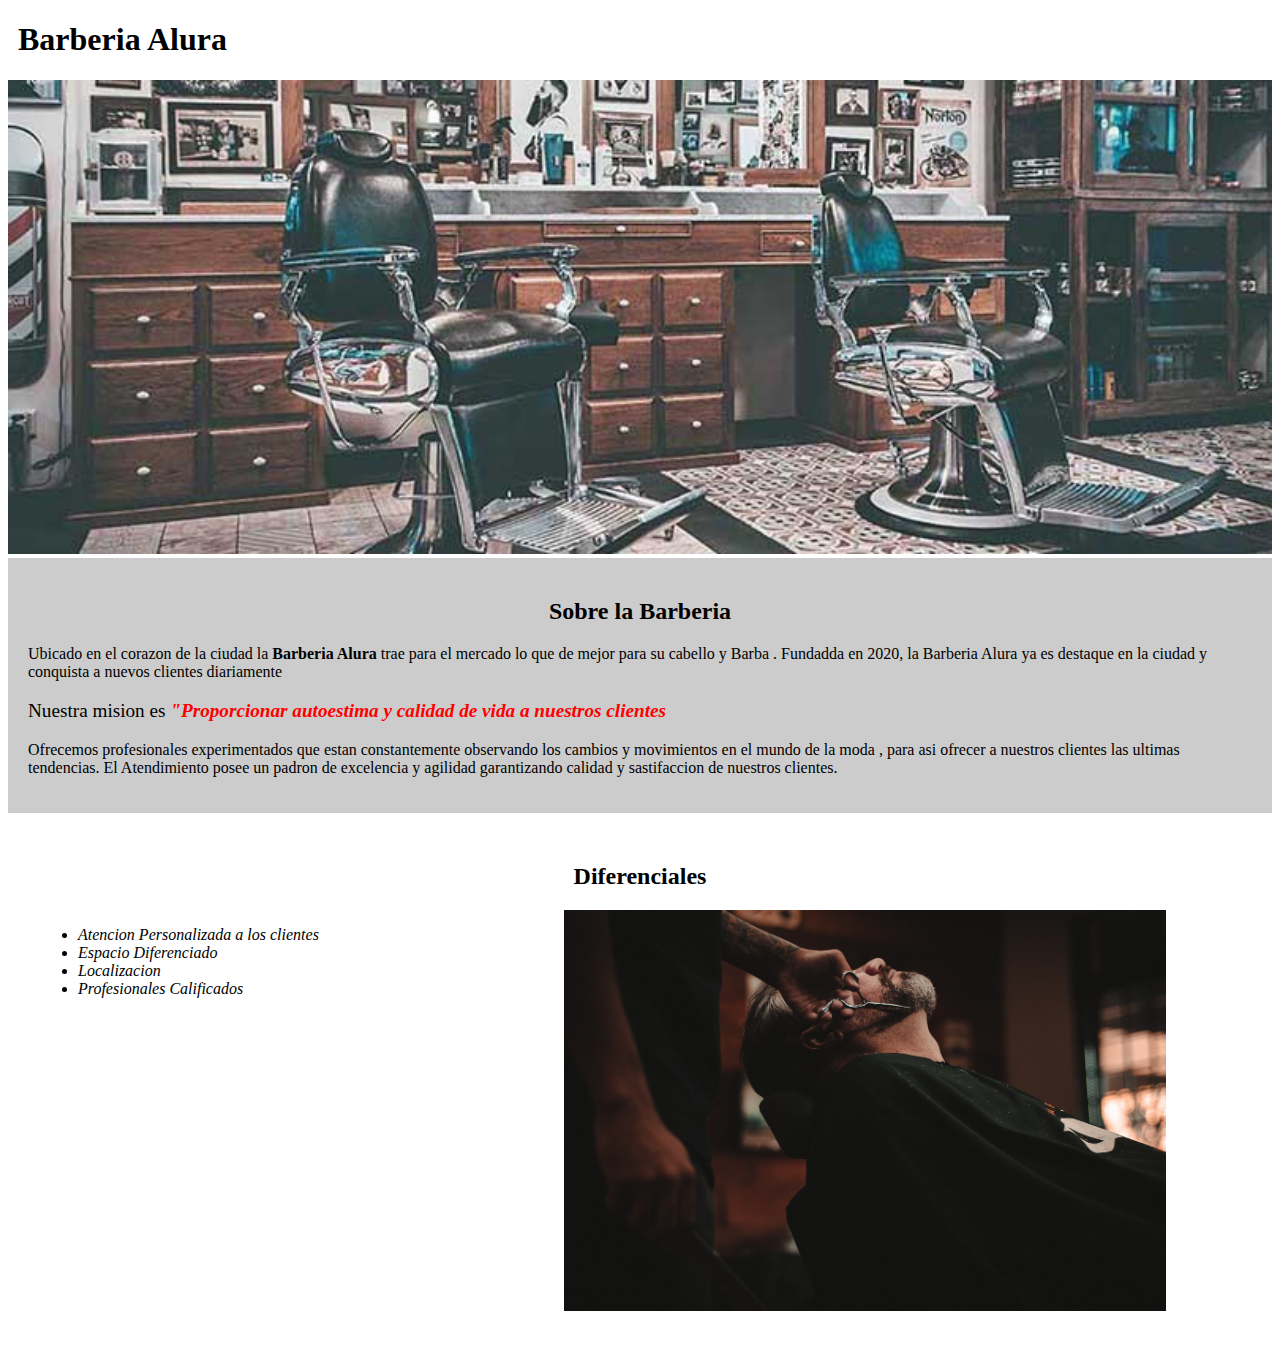
<file: HTML CSS3/index.html>
<!DOCTYPE html>
<html>
  <head>
    <meta charset="UTF-8" />
    <meta http-equiv="X-UA-Compatible" content="IE=edge" />
    <meta name="viewport" content="width=device-width, initial-scale=1.0" />
    <title>Barberia Alura</title>
    <link rel="stylesheet" href="styles.css" />
  </head>
  <body>
    <header>
      <h1 class="tituloprincipal">Barberia Alura</h1>
    </header>
    <img id="banner" src="Recursos/banner.jpg" alt="Banner" />
    <div class="principal">
      <h2 class="titulocentrado">Sobre la Barberia</h2>
      <p class="parrafos">
        Ubicado en el corazon de la ciudad la
        <strong>Barberia Alura </strong> trae para el mercado lo que de mejor
        para su cabello y Barba . Fundadda en 2020, la Barberia Alura ya es
        destaque en la ciudad y conquista a nuevos clientes diariamente
      </p>
      <p id="mision">
        Nuestra mision es
        <em
          ><strong
            >"Proporcionar autoestima y calidad de vida a nuestros
            clientes</strong
          ></em
        >
      </p>
      <p class="parrafos">
        Ofrecemos profesionales experimentados que estan constantemente
        observando los cambios y movimientos en el mundo de la moda , para asi
        ofrecer a nuestros clientes las ultimas tendencias. El Atendimiento
        posee un padron de excelencia y agilidad garantizando calidad y
        sastifaccion de nuestros clientes.
      </p>
    </div>
    <div class="diferenciales">
      <h2 class="titulocentrado">Diferenciales</h2>
      <ul class="listadiferenciales">
        <li class="items">Atencion Personalizada a los clientes</li>
        <li class="items">Espacio Diferenciado</li>
        <li class="items">Localizacion</li>
        <li class="items">Profesionales Calificados</li>
      </ul>
      <img class="imgdiferenciales" src="Recursos/diferenciales.jpg" alt="Diferenciales">
    </div>
  </body>
</html>
</file>
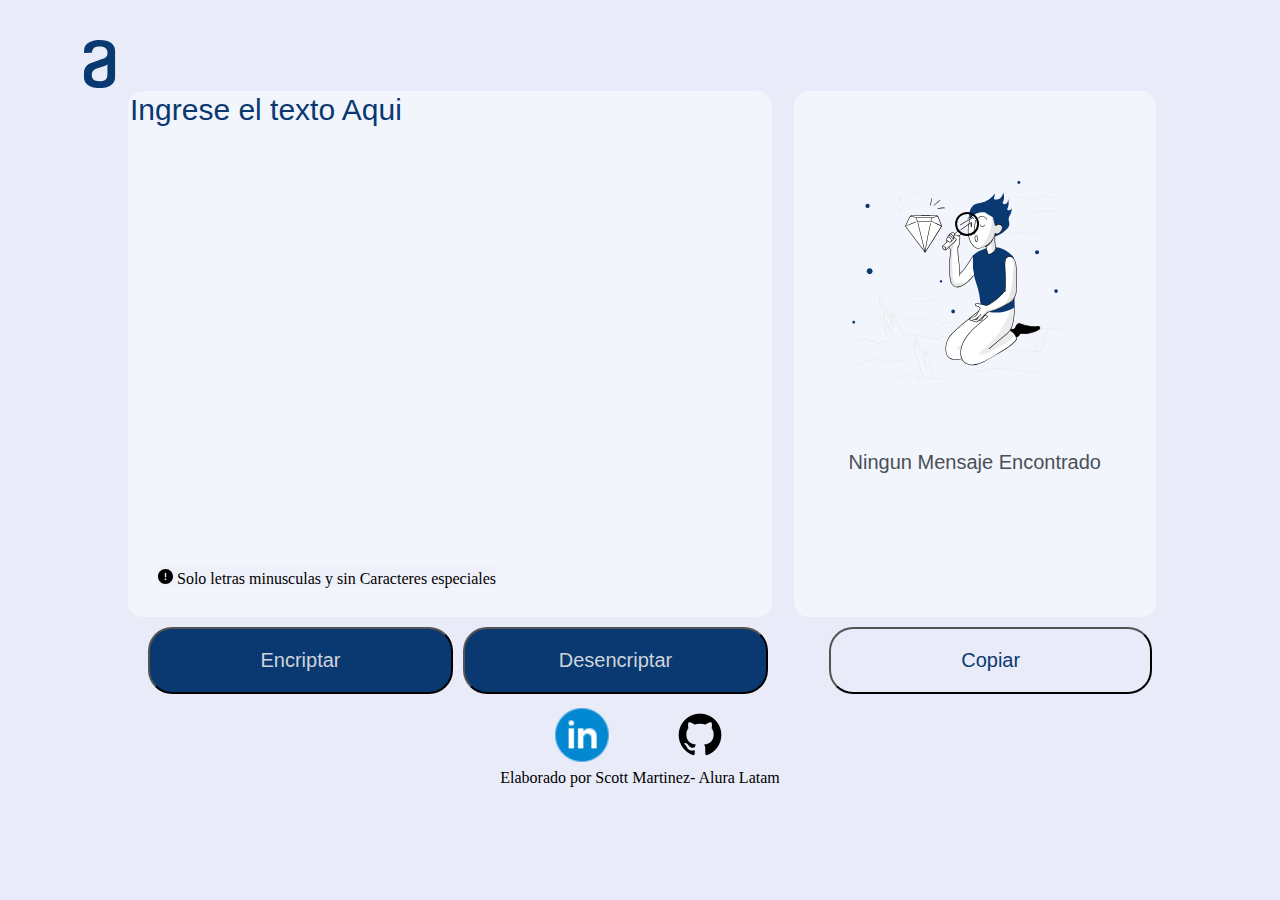
<file: RetoCifrador/index.html>
<!DOCTYPE html>
<html lang="en">
  <head>
    <meta charset="UTF-8" />
    <meta http-equiv="X-UA-Compatible" content="IE=edge" />
    <meta name="viewport" content="width=device-width, initial-scale=1.0" />
    <link rel="stylesheet" href="reset.css" />
    <link rel="stylesheet" href="style.css" />
    <title>Encriptador-Desencriptador</title>
  </head>
  <body>
    <header>
      <h1><img class="logo" src="Recursos/Logo.svg" alt="Logotipo Alura" "></h1>
    </header>
    <main class="container">
      <div class="texto">
        <textarea class="texto_textarea" id="txtTexto"></textarea>
        <div class="condiciones">
          <p class="condiciones__p">
            <img
              class="icono_exclamacion"
              src="Recursos/circle-exclamation-solid.svg"
            />
            Solo letras minusculas y sin Caracteres especiales
          </p>
        </div>
        <div class="botones">
          <button class="boton" type="button" id="btnEncriptar">
            Encriptar
          </button>
          <button class="boton" type="button" id="btnDesencriptar">
            Desencriptar
          </button>
        </div>
      </div>
      <div class="resultado">
        <div id="divimagen" class="imagen">
          <img
            class="muneco"
            src="Recursos/Muñeco.svg"
            alt="Muñeco sin resultado"
          />
        </div>
        <textarea class="resultado_area" id="txtResultado"></textarea>
        <div class="copiar">
          <button class="btncopiar" type="button" id="btnCopiar">Copiar</button>
        </div>
      </div>
    </main>
    <footer>
      <div class="piepagina">
       <div>
        <a href="https://www.linkedin.com/in/scott-martinez-olivas" target="_blank"><img  class="redes"src="Recursos/icons8-linkedin-circled-48.png" alt="Logotipo de Linkedin"></a>
        <a href="https://github.com/scottmartinez" target="_blank"> <img  class="redes"src="Recursos/icons8-github-64.png" alt="Logotipo de Github"></a>
        <p>Elaborado por Scott Martinez- Alura Latam</p>
       </div>
      </div>

    </footer>
  </body>
  <script src="scripts.js"></script>
</html>
</file>
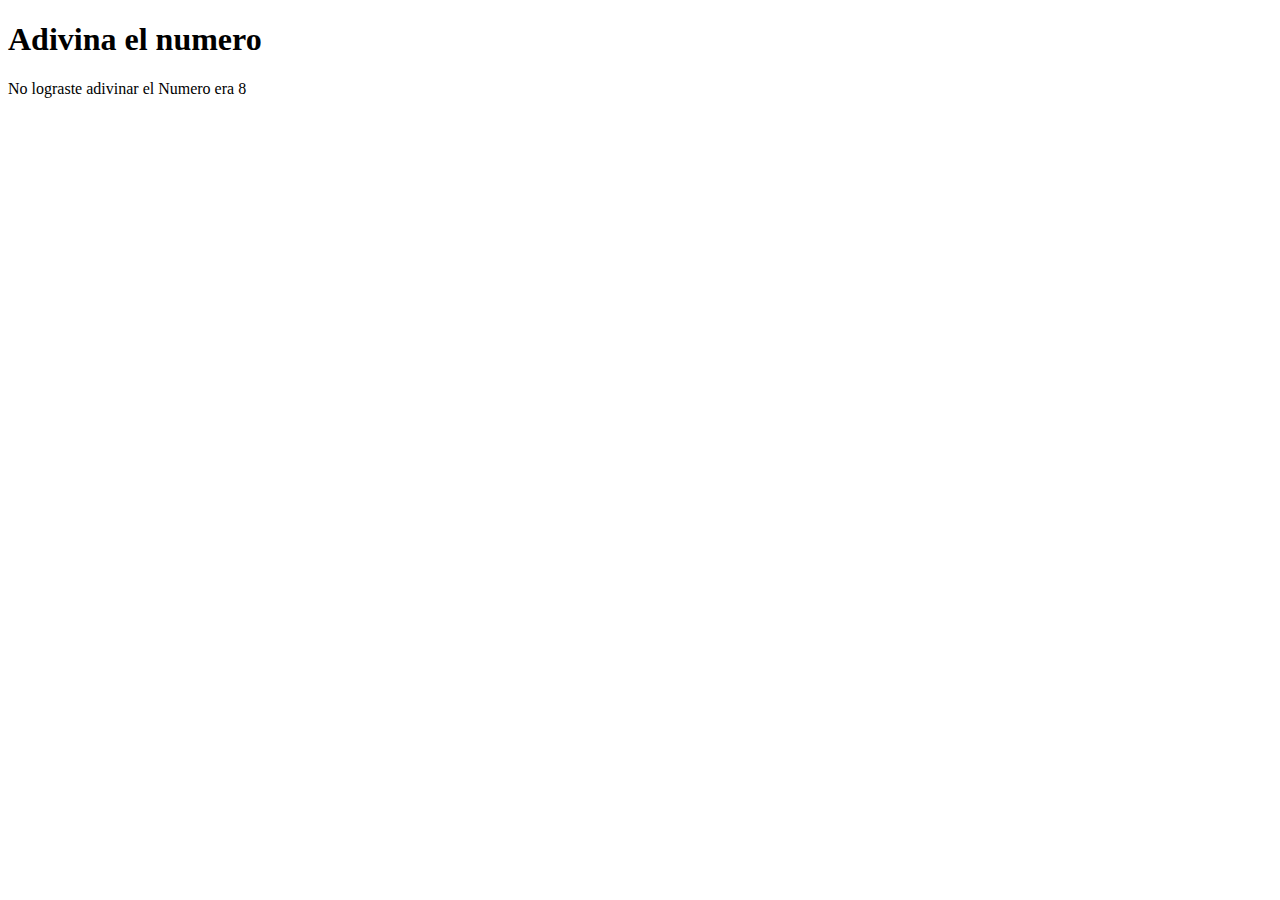
<file: adivinanzas.html>
<!DOCTYPE html>
<html lang="en">
  <head>
    <meta charset="UTF-8" />
    <meta http-equiv="X-UA-Compatible" content="IE=edge" />
    <meta name="viewport" content="width=device-width, initial-scale=1.0" />
    <title>Document</title>
  </head>
  <body>
    <h1>Adivina el numero</h1>
    <p id="mensaje"></p>
  </body>
  <script src="scripts.js"></script>
</html>
</file>
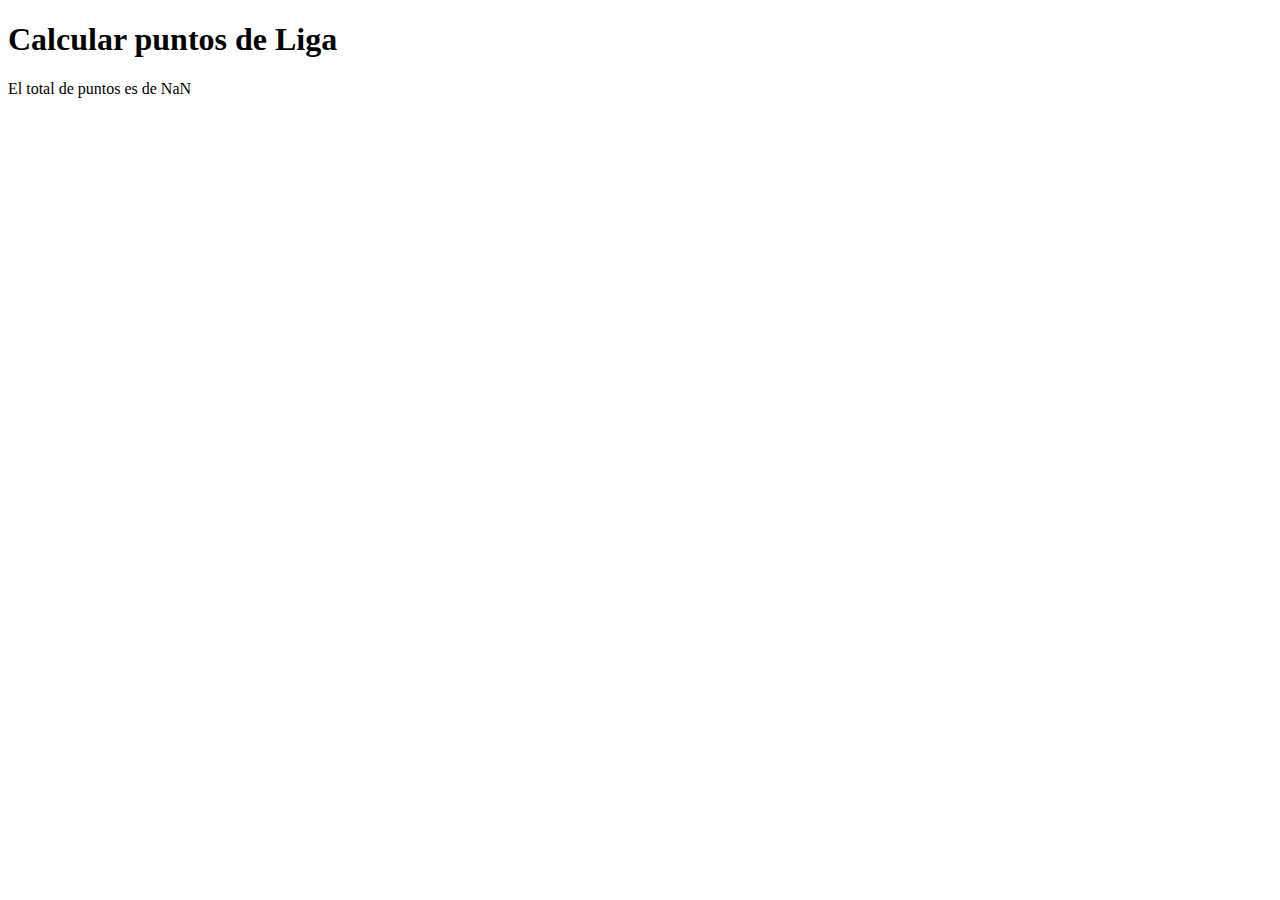
<file: futbol.html>
<!DOCTYPE html>
<html lang="en">
  <head>
    <meta charset="UTF-8" />
    <meta http-equiv="X-UA-Compatible" content="IE=edge" />
    <meta name="viewport" content="width=device-width, initial-scale=1.0" />

    <title>Document</title>
  </head>
  <body>
    <h1>Calcular puntos de Liga</h1>
    <p id="puntos"></p>
  </body>
  <script src="scripts.js"></script>
</html>
</file>
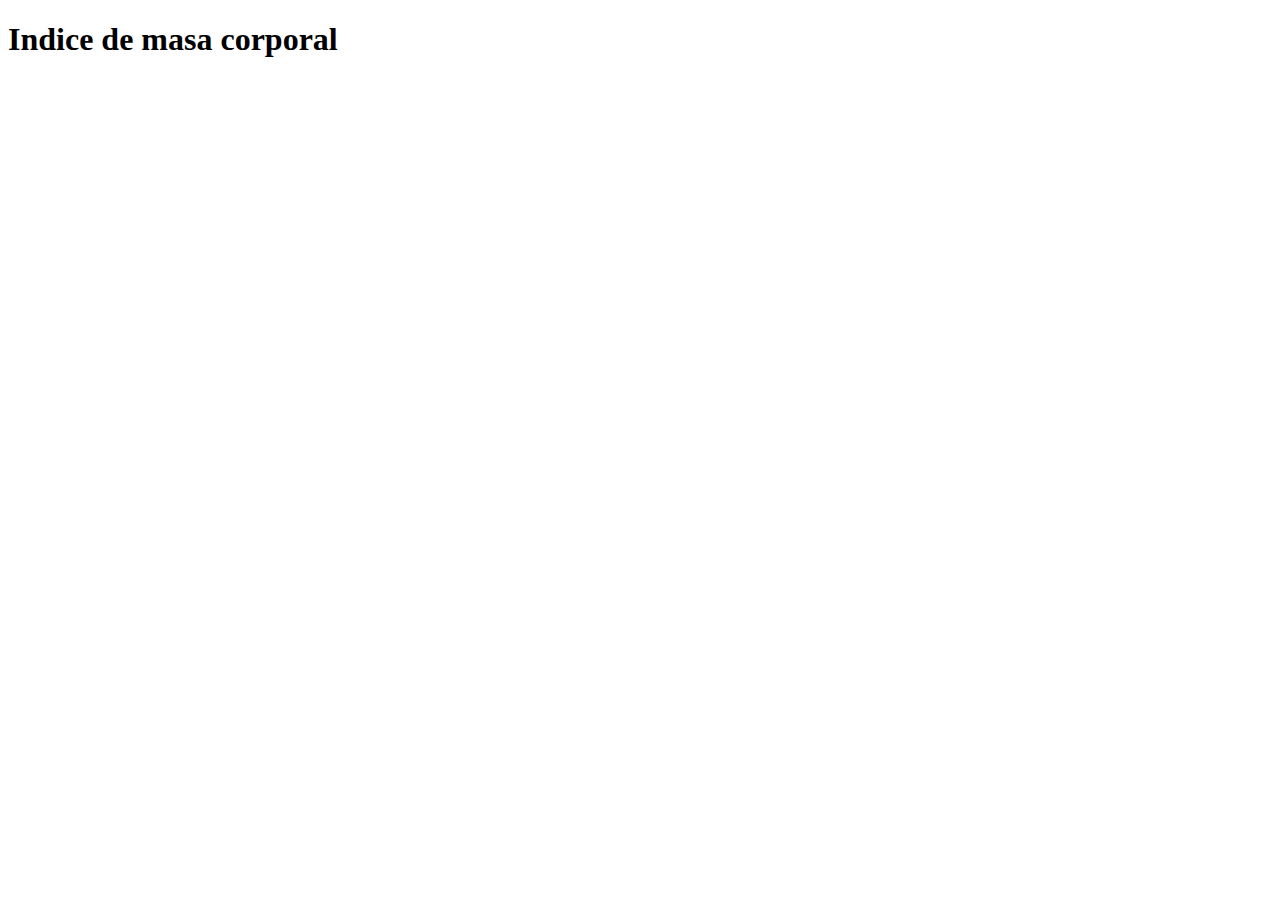
<file: imc.html>
<!DOCTYPE html>
<html lang="en">
<head>
    <meta charset="UTF-8">
    <meta http-equiv="X-UA-Compatible" content="IE=edge">
    <meta name="viewport" content="width=device-width, initial-scale=1.0">
    <script src="scripts.js"></script>
    <title>Document</title>
</head>
<body>
    <h1>Indice de masa corporal</h1>


</body>
</html>
</file>
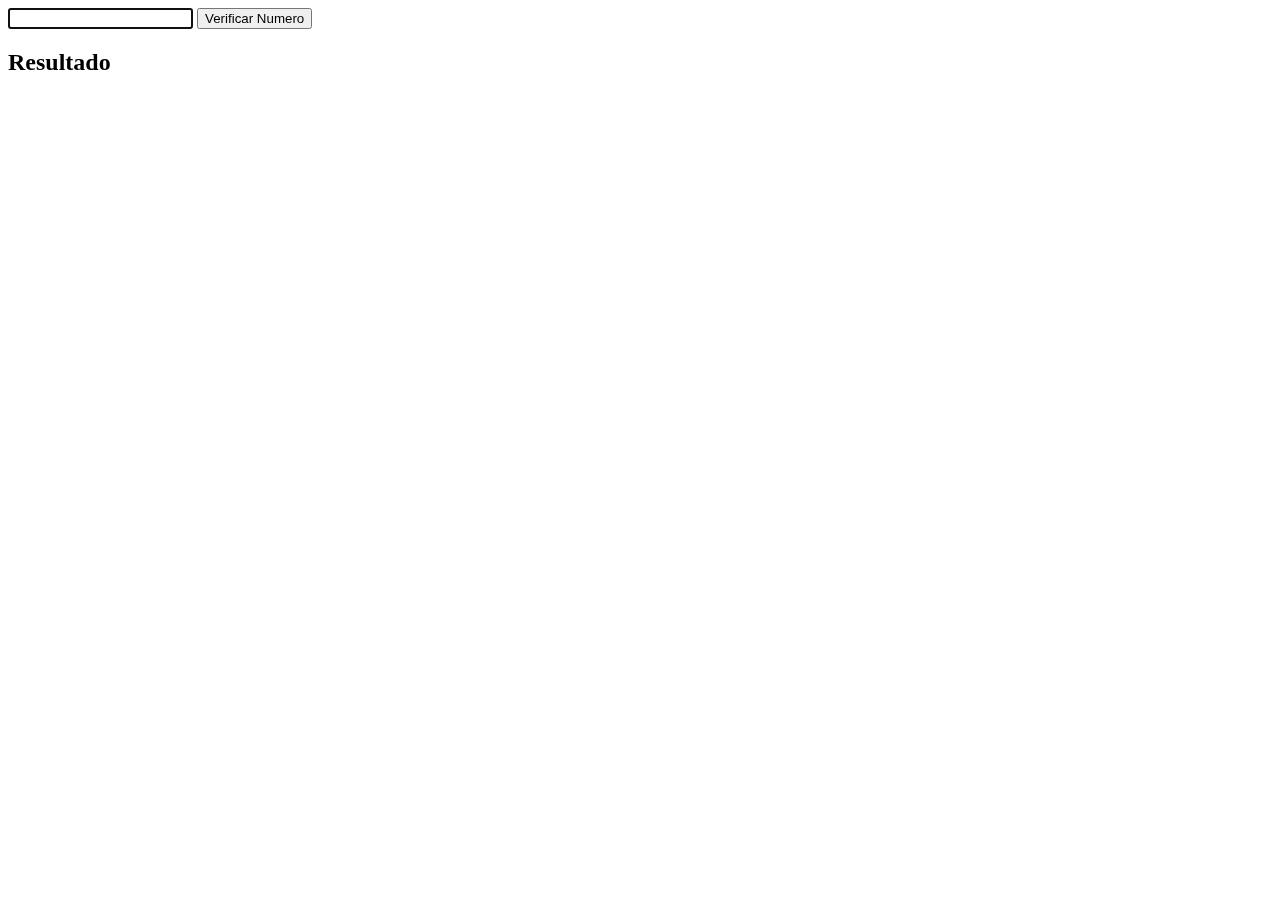
<file: juego_secreto.html>
<!DOCTYPE html>
<html lang="en">
  <head>
    <meta charset="UTF-8" />
    <meta http-equiv="X-UA-Compatible" content="IE=edge" />
    <meta name="viewport" content="width=device-width, initial-scale=1.0" />
    <title>Juego Secreto</title>
  </head>
  <body>
    <input type="text" />
    <button>Verificar Numero</button>
    <h2 id="resultado">Resultado</h2>
  </body>
  <script src="scripts.js"></script>
</html>
</file>
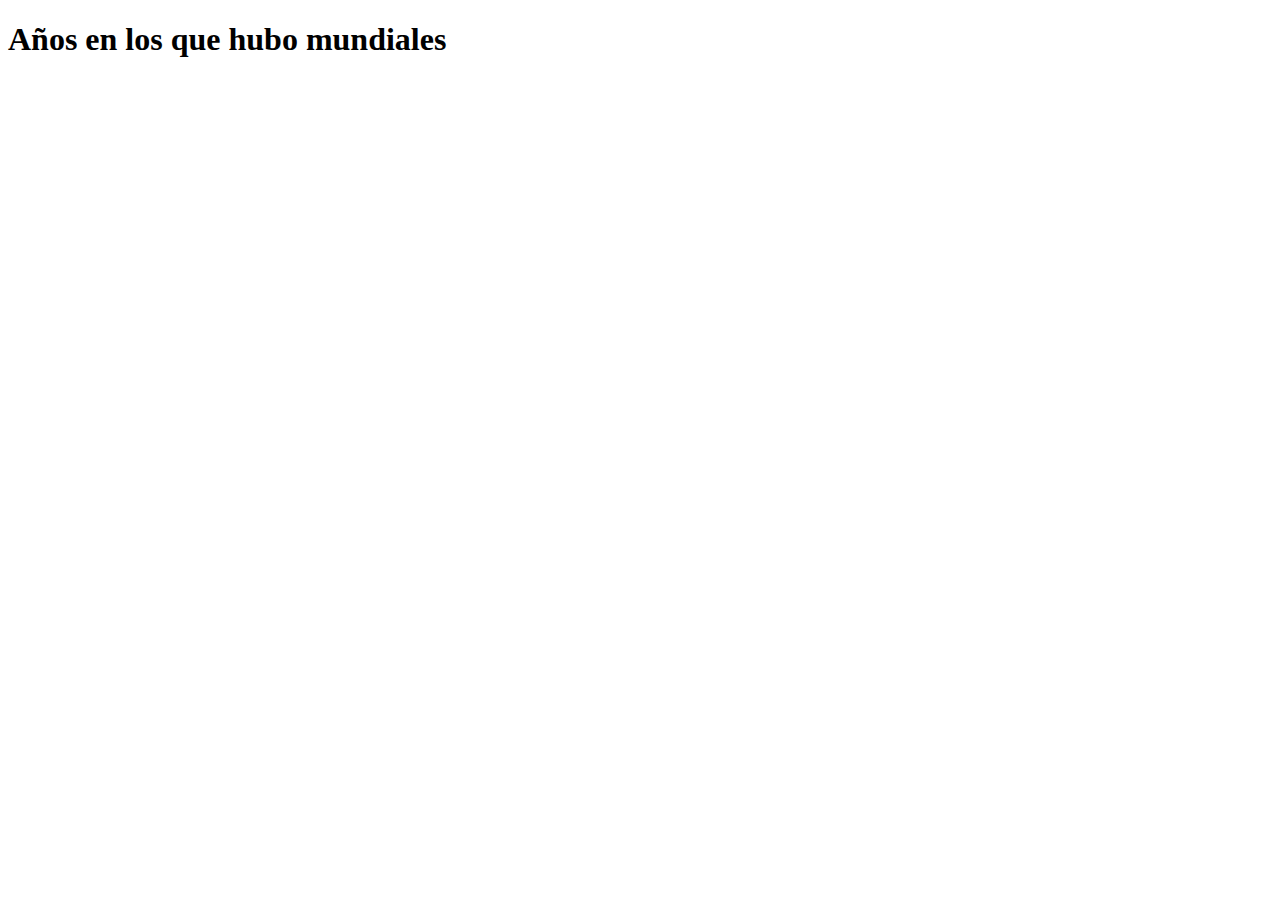
<file: mundiales.html>
<!DOCTYPE html>
<html lang="en">
  <head>
    <meta charset="UTF-8" />
    <meta http-equiv="X-UA-Compatible" content="IE=edge" />
    <meta name="viewport" content="width=device-width, initial-scale=1.0" />
    <title>Document</title>
  </head>
  <body>
    <h1>Años en los que hubo mundiales</h1>
    <p id="listMundiales"></p>
  </body>
  <script src="scripts.js"></script>
</html>
</file>
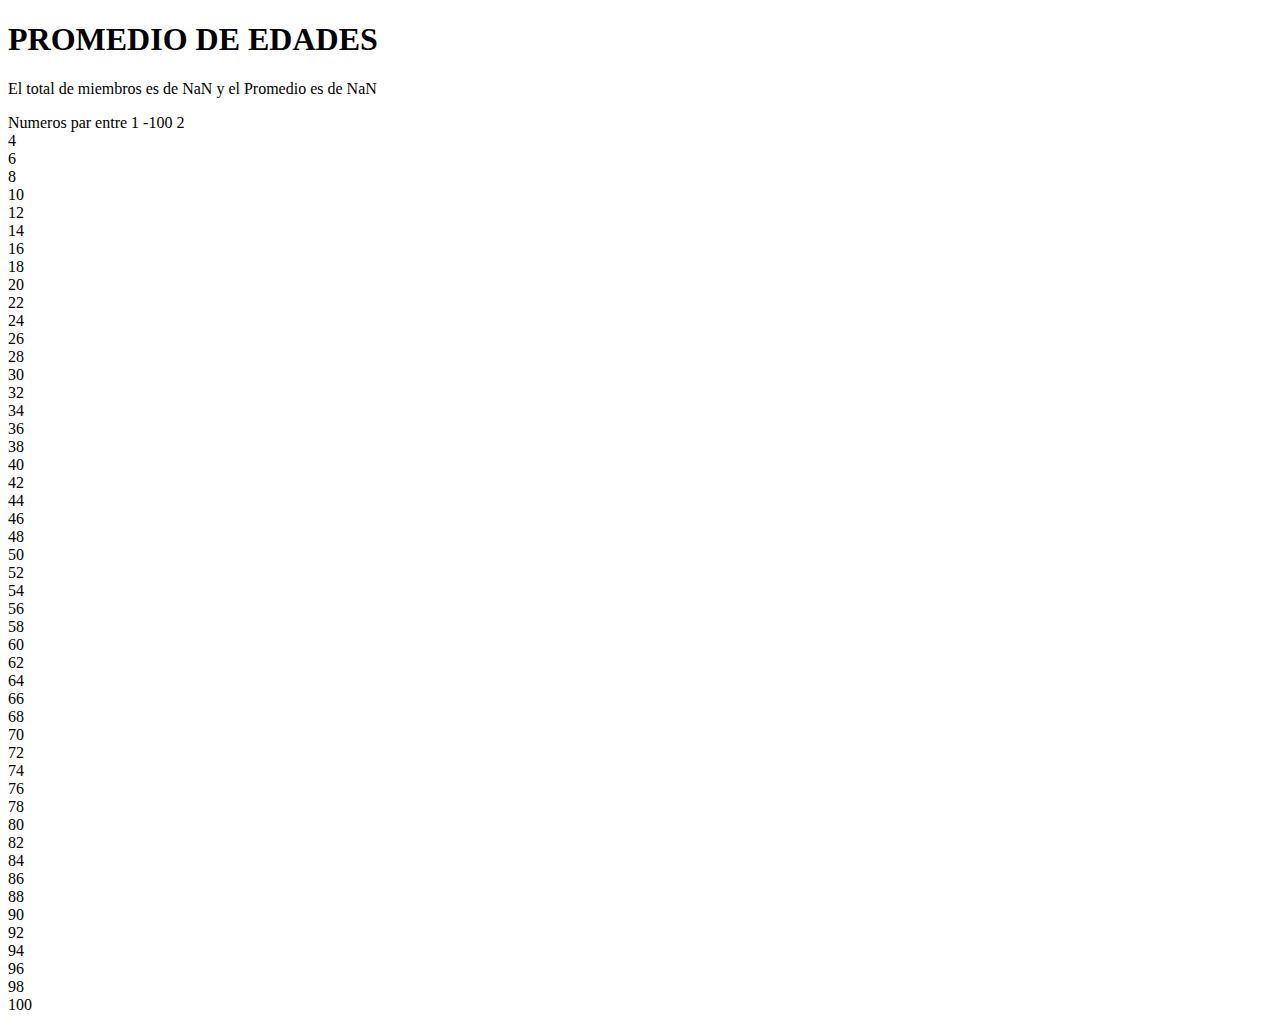
<file: promedios.html>
<!DOCTYPE html>
<html lang="en">
  <head>
    <meta charset="UTF-8" />
    <meta http-equiv="X-UA-Compatible" content="IE=edge" />
    <meta name="viewport" content="width=device-width, initial-scale=1.0" />
    <title>Promedio Edades</title>
  </head>
  <body>
    <h1>PROMEDIO DE EDADES</h1>
    <p id="edades"></p>
  </body>
  <script src="scripts.js"></script>
</html>
</file>
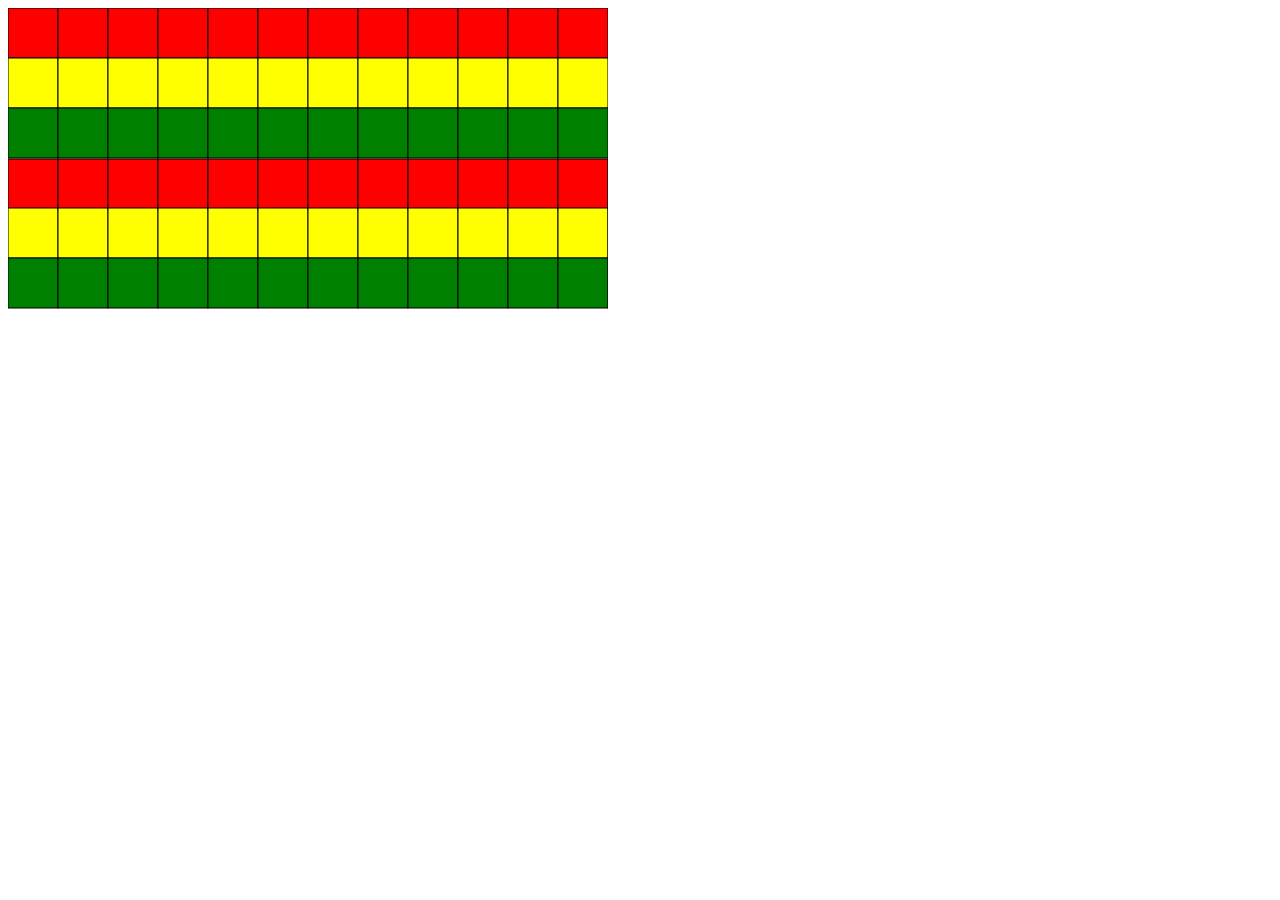
<file: Animaciones/Canvas.html>
<!DOCTYPE html>
<html lang="en">
<head>
    <meta charset="UTF-8">
    <meta http-equiv="X-UA-Compatible" content="IE=edge">
    <meta name="viewport" content="width=device-width, initial-scale=1.0">
   
    <title>Juego tiro al blanco</title>
</head>
<body>
    <canvas id="canva" width="600" height="400">

    </canvas>
</body>
<script src="javascript.js"></script>
</html>
</file>
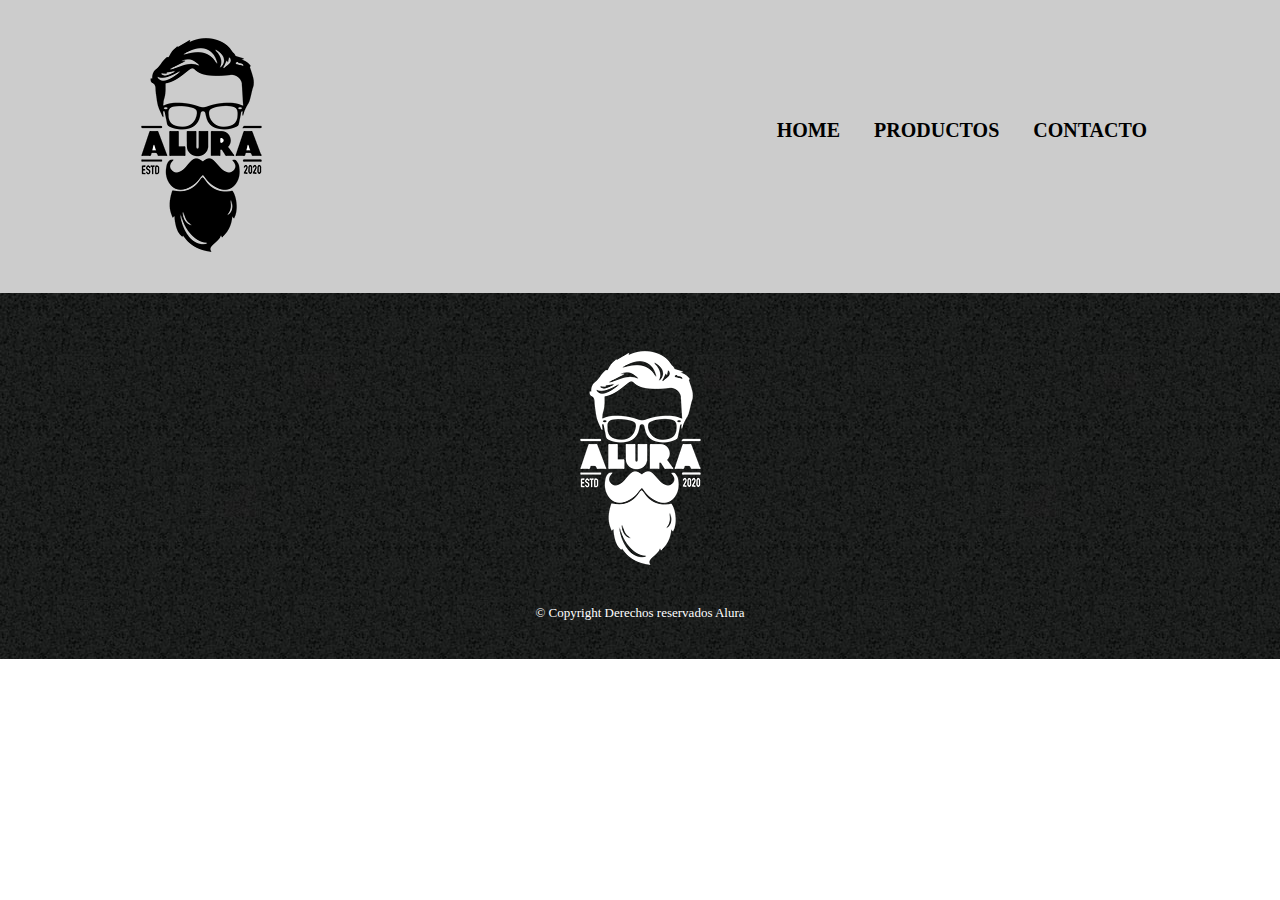
<file: HTML CSS3/contacto.html>
<!DOCTYPE html>
<html lang="en">
  <head>
    <meta charset="UTF-8" />
    <meta http-equiv="X-UA-Compatible" content="IE=edge" />
    <meta name="viewport" content="width=device-width, initial-scale=1.0" />
    <title>Productos-Barberia</title>
    <link rel="stylesheet" href="reset.css" />
    <link rel="stylesheet" href="styles.css" />
  </head>
  <body>
    <header class="headers">
      <div class="caja__div">
        <h1><img src="Recursos/logo.png" alt="Logo Barberia Alura" /></h1>

        <nav class="navegacion">
          <ul class="navegacion__ul">
            <li class="navegacion__ul_li"><a href="index.html">Home</a></li>
            <li class="navegacion__ul_li">
              <a href="productos.html">Productos</a>
            </li>
            <li class="navegacion__ul_li">
              <a href="https://www.google.com/search?q=%22Barberia+Alura%22"
                >Contacto</a
              >
            </li>
          </ul>
        </nav>
      </div>
    </header>
    <main>
        
    </main>
    <footer>
        <img src="Recursos/logo-blanco.png" alt="Fondo Footer">
        <p class="copyright">&copy Copyright Derechos reservados Alura</p>
    </footer>
  </body>
</html>
</file>
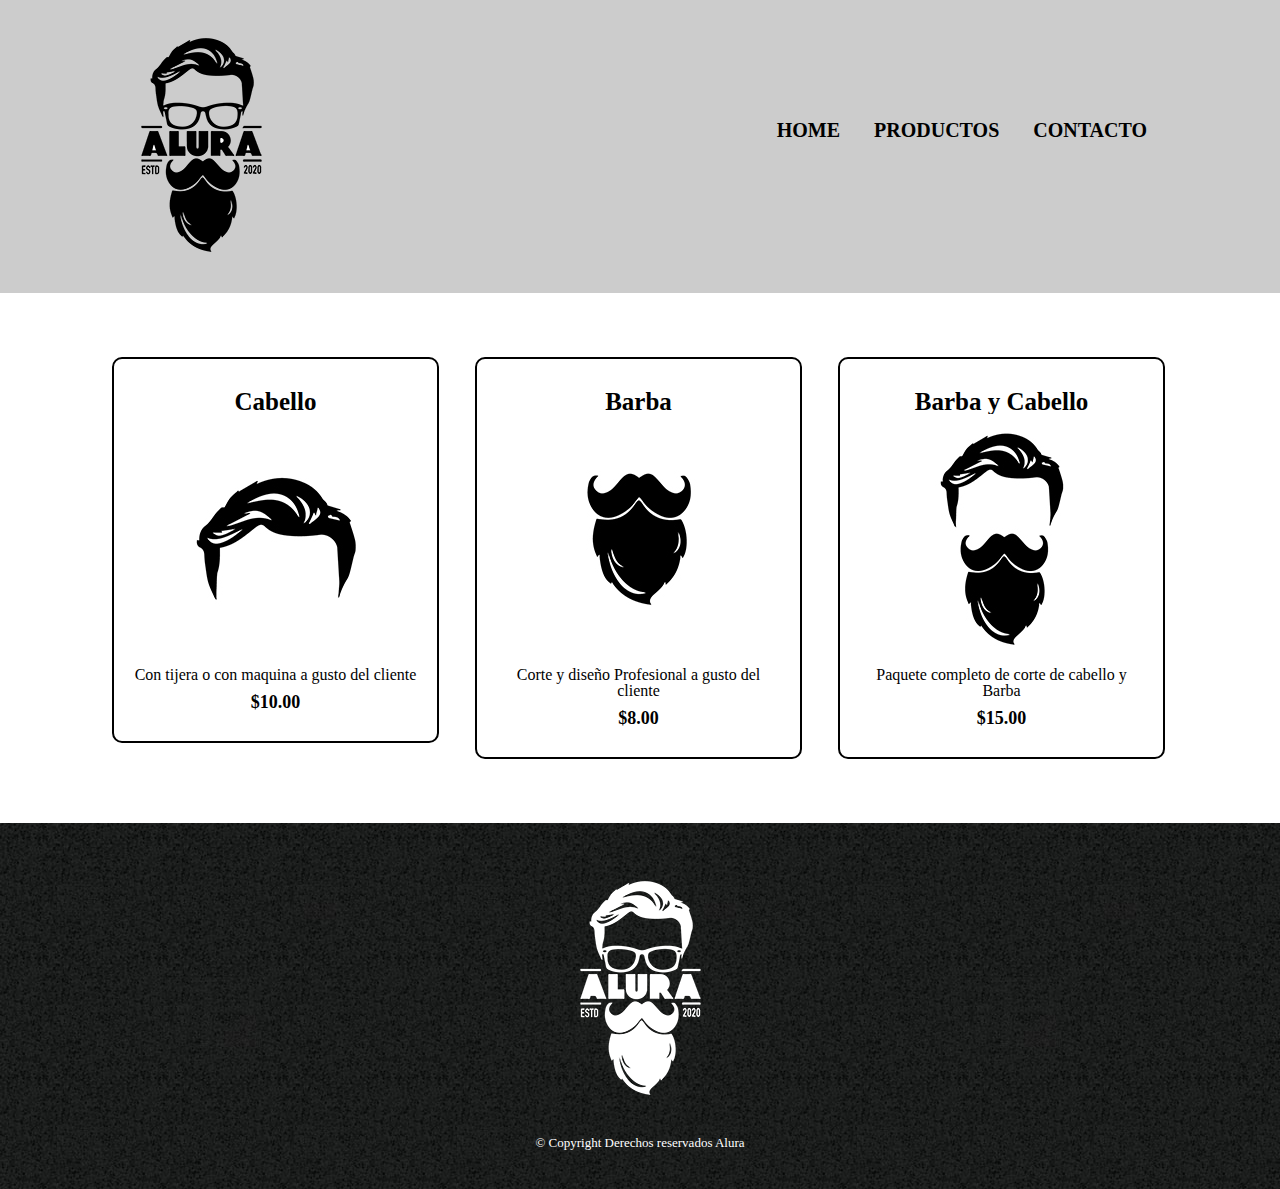
<file: HTML CSS3/productos.html>
<!DOCTYPE html>
<html lang="en">
  <head>
    <meta charset="UTF-8" />
    <meta http-equiv="X-UA-Compatible" content="IE=edge" />
    <meta name="viewport" content="width=device-width, initial-scale=1.0" />
    <title>Productos-Barberia</title>
    <link rel="stylesheet" href="reset.css" />
    <link rel="stylesheet" href="styles.css" />
  </head>
  <body>
    <header class="headers">
      <div class="caja__div">
        <h1><img src="Recursos/logo.png" alt="Logo Barberia Alura" /></h1>

        <nav class="navegacion">
          <ul class="navegacion__ul">
            <li class="navegacion__ul_li"><a href="index.html">Home</a></li>
            <li class="navegacion__ul_li">
              <a href="productos.html">Productos</a>
            </li>
            <li class="navegacion__ul_li">
              <a href="contacto.html"
                >Contacto</a
              >
            </li>
          </ul>
        </nav>
      </div>
    </header>
    <main>
       <ul class="productos__main">
        <li>
            <h2>Cabello</h2>
            <img src="Recursos/cabello.jpg" alt="Cabello">
            <p class="producto_descripcion"> Con tijera o con maquina a gusto del cliente</p>
            <p class="productos_precio">$10.00</p>
        </li>
        <li>
            <h2>Barba</h2>
            <img src="Recursos/barba.jpg" alt="Barba">
            <p class="producto_descripcion">Corte y diseño Profesional a gusto del cliente</p>
            <p class="productos_precio">$8.00</p>
        </li>
        <li>
            <h2>Barba y Cabello</h2>
            <img src="Recursos/cabello+barba.jpg" alt="Corte de Cabello mas Barba">
            <p class="producto_descripcion">Paquete completo de corte de cabello y Barba</p>
            <p class="productos_precio">$15.00</p>
        </li>
       </ul>
    </main>
    <footer>
        <img src="Recursos/logo-blanco.png" alt="Fondo Footer">
        <p class="copyright">&copy Copyright Derechos reservados Alura</p>
    </footer>
  </body>
</html>
</file>
<file: HTML CSS3/styles.css>
#banner{
  width: 100%;
}
.principal{
  background: #cccccc;
  padding: 20px;
}
.tituloprincipal {
  padding-left: 10px;
}
.parrafos {
  background: #cccccc;
}
/*una etiqueta dentro de otra */
em strong {
  color: red;
}
/*Selector por id*/
#mision{
    font-size: 1.2rem;
}
.titulocentrado{
  text-align: center;

}
.diferenciales{
  background: #FFFFFF;
  padding: 30px;
}
.items{

  font-style: italic;
}
.listadiferenciales{
  display: inline-block;
  vertical-align: top;
  width: 30%;
  margin-right: 10%;
}
.imgdiferenciales{
  width: 50%;
}
/*Pagina de productos*/

.headers{
  background-color:#cccccc;
  padding: 20px;
}
.navegacion{
  position: absolute;
  top: 100px;
  right: 5px;

}
.caja__div{

  position: relative;
  margin: 0px auto;
  width: 85%;
}
.navegacion__ul_li{
  display: inline;
}
.navegacion__ul_li a{
  text-transform: uppercase;
  color: black;
   font-weight: bold;
   font-size: 20px;
   text-decoration: none;
   margin: 15px;
}
.productos__main{
  width: 85%;
  margin: 0 auto;
  padding: 5%;

}
.productos__main li{
  display: inline-block;
  text-align: center;
  width: 30%;
  vertical-align: top;
  margin: 0 1.5%;
  padding: 30px 20px;
  box-sizing: border-box;
  border: black solid 2px;
  border-radius: 10px;
}
.productos__main h2{
  font-size: 25px;
  font-weight: bold;
}
.productos_descripcion{
  font-size: 18px;
}
.productos_precio{
  font-size: 18px;
  font-weight: bold;
  padding-top: 10px;
}
.navegacion__ul_li a:hover{
  color: #C78c19;
  text-decoration: underline;
}
.productos__main li:hover{
  border:  #C78c19 solid 2px;
}
.productos__main li:active{
  border:  #19c722 solid 6px;
  
}
.productos__main li:hover h2{
  font-size: 33px;
  color: green;

}
footer{
  text-align: center;
  background: url(Recursos/bg.jpg);
  padding: 40px;
}
.copyright{
  margin-top: 20px;
  color: white;
  font-size: 13px;
}
</file>
<file: RetoCifrador/style.css>
:root {
  --dark-blue100: #609ed4;
  --dark-blue200: #356ea9;
  --dark-blue300: #0a3871;
  --dark-blue400: #072b61;
  --dark-blue500: #052051;
  --light-blue100: #f3f5fc;
  --light-blue200: #eff1fa;
  --light-blue300: #e9ecf8;
  --light-blue400: #aab2d5;
  --light-blue500: #757fb2;
  --gray100: #ced4da;
  --gray200: #adb5db;
  --gray300: #868e96;
  --gray400: #495057;
  --gray500: #343a40;
}
body {
  background-color: var(--light-blue300);
}
.logo {
  margin-top: 40px;
  margin-left: 40px;
  width: 120px;
  height: 48px;
}
.container {
  display: flex;
  flex-direction: row;
}
.texto {
  /* border: red solid 2px;*/
  width: 50%;
  margin-left: 10%;
  height: 58vh;
  text-align: center;
}
.texto_textarea {
  display: flex;
  /*border: solid 1px blue;*/
  border: none;
  width: 100%;
  height: 100%;
  resize: none;
  text-align: start;
  font-family: Arial, Helvetica, sans-serif;
  font-size: 30px;
  font-weight: 400;
  color: var(--dark-blue300);
  border-radius: 15px;
  background-color: var(--light-blue100);
  outline-color: var(--dark-blue200);
}
.texto_textarea::placeholder {
  font-family: Arial, Helvetica, sans-serif;
  font-size: 30px;
  font-weight: 400;
  color: var(--dark-blue300);
}

.resultado {
  /* border: cyan 1px solid;*/
  width: 28%;
  margin-left: 2%;
  height: 58vh;
  text-align: center;
}
.resultado_area {
  display: flex;
  /* border: solid 1px blue;*/
  border: none;
  width: 100%;
  height: 100%;
  resize: none;
  text-align: justify;
  font-family: Arial, Helvetica, sans-serif;
  font-size: 30px;
  font-weight: 400;
  color: var(--dark-blue400);
  align-items: center;
  /*  background-image: url(Recursos/Muñeco.svg);*/
  background-repeat: no-repeat;
  border-radius: 15px;
  background-color: var(--light-blue100);
  outline-color: var(--dark-blue200);
}
.resultado_area::placeholder {
  color: var(--gray400);
  text-align: center;
  padding-top: 100%;
  font-size: 20px;
}

.imagen {
  display: flex;
  /*border: black 5px solid;*/
  width: 200px;
  height: 200px;
  margin-top: 70px;
  margin-left: 2.5%;
  margin-right: 2.5%;
  padding: 20px;
  position: absolute;
}
.condiciones {
  display: flex;
  /*border: pink 2px solid;*/
  position: absolute;
  margin-top: -50px;
  margin-left: 30px;
  background-color: var(--light-blue200);
}
.icono_exclamacion {
  width: 15px;
  height: 15px;
  display: inline;
  margin-top: 2px;
}
.botones {
  display: flex;
  gap: 10px;
  margin-left: 20px;
  flex-wrap: nowrap;
  margin-top: 10px;
}
.boton {
  padding: 20px;
  gap: 10px;
  width: 90%;
  height: 60;
  background: var(--dark-blue300);
  border-radius: 24px;
  font-size: 20px;
  color: var(--gray100);
}
.boton:hover {
  background: var(--light-blue400);
  color: var(--dark-blue300);
}
.btncopiar {
  padding: 20px;
  gap: 10px;
  width: 90%;
  height: 60;
  background: var(--light-blue300);
  border-radius: 24px;
  font-size: 20px;
  color: var(--dark-blue300);
  margin-left: 10%;
}
.copiar{
  margin-top: 10px;
}
.btncopiar:hover {
  background: var(--light-blue500);
}
.muneco_ocultar {
  visibility: hidden;
}
.piepagina {
  /*border: 2px red solid;*/
  display: flex;
  flex-direction: column;
  margin-top: 80px;
  align-items: center;
  justify-content: center;
}
.redes{
 margin-left: 20px;
  padding-left: 30px;
  margin-top: 10px;
  /*border:  red solid 4px;*/
  width: 64px;
  height: 64px;
 }
/*Tablets*/
@media screen and (min-width: 375px) and (max-width: 768px) {
  .logo{
    margin-top: 3%;
    margin-left: 1%;
    width: 80px;
    height: 80px;
   }
  .container {
    display: flex;
    flex-direction: column;
    margin-top: 0%;
  }
  .texto {
    /* border: red solid 2px;*/
    width: 90%;
    margin-left: 5%;
    text-align: center;
  }
  .imagen {
    visibility: hidden;
  }
  .resultado {
   /* border: cyan 1px solid;*/
    width: 90%;
    height: 80%;
    margin-left: 5%;
    margin-top: 90px;
  }
  .resultado_area {
    display: flex;
    overflow-y: hidden;
  }
  .resultado_area::placeholder {
    color: var(--gray400);
    font-size: 30px;
    margin-top: -500px;
  }
  .btncopiar {
   /* border: yellow solid 6px;*/
    font-size: 20px;
  }
  .copiar {
    display: flex;
    flex-wrap: nowrap;
    margin-top: 10px;
    flex-direction: column;
    align-items: center;
  }
  .piepagina {
    /*border: 5px blue solid;*/
    display: flex;
    flex-direction: column;
    margin-top: 80px;
    align-items: center;
    justify-content: center;
  }
  .redes{
  /* border:  red solid 1px;*/
   width: 64px;
   height: 64px;
  }
}
@media screen and (min-width: 0px) and (max-width: 375px) {
 .logo{
  margin-top: 1%;
  margin-left: 0%;
  width: 50px;
  height: 50px;
 }
  .container {
    display: flex;
    flex-direction: column;
  }
  .texto {
    /* border: red solid 2px;*/
    width: 90%;
    margin-left: 5%;
    text-align: center;
  }
  .botones {
    flex-direction: column;
    padding: 5px;
  }
  .boton {
    font-size: smaller;
    padding: 4%;
    border-radius: 15px;
  }
  .imagen {
    visibility: hidden;
  }
  .resultado {
   /* border: cyan 1px solid;*/
    width: 90%;
    height: 80%;
    margin-left: 5%;
    margin-top: 125px;
  }
  .resultado_area {
    display: flex;
    overflow-y: hidden;
  }
  .resultado_area::placeholder {
    color: var(--gray400);
    font-size: 30px;
    margin-top: -500px;
  }
  .btncopiar {
   /* border: yellow solid 6px;*/
    font-size: smaller;
    padding: 4%;
    border-radius: 15px;
  }
  .copiar {
    display: flex;
    flex-wrap: nowrap;
    margin-top: 10px;
    flex-direction: column;
    align-items: center;
  }
  .imagen {
    visibility: hidden;
  }
  .piepagina {
   /* border: 3px pink solid;*/
    display: flex;
    flex-direction: column;
    margin-top: 80px;
    align-items: center;
    justify-content: center;
  }
}
</file>
